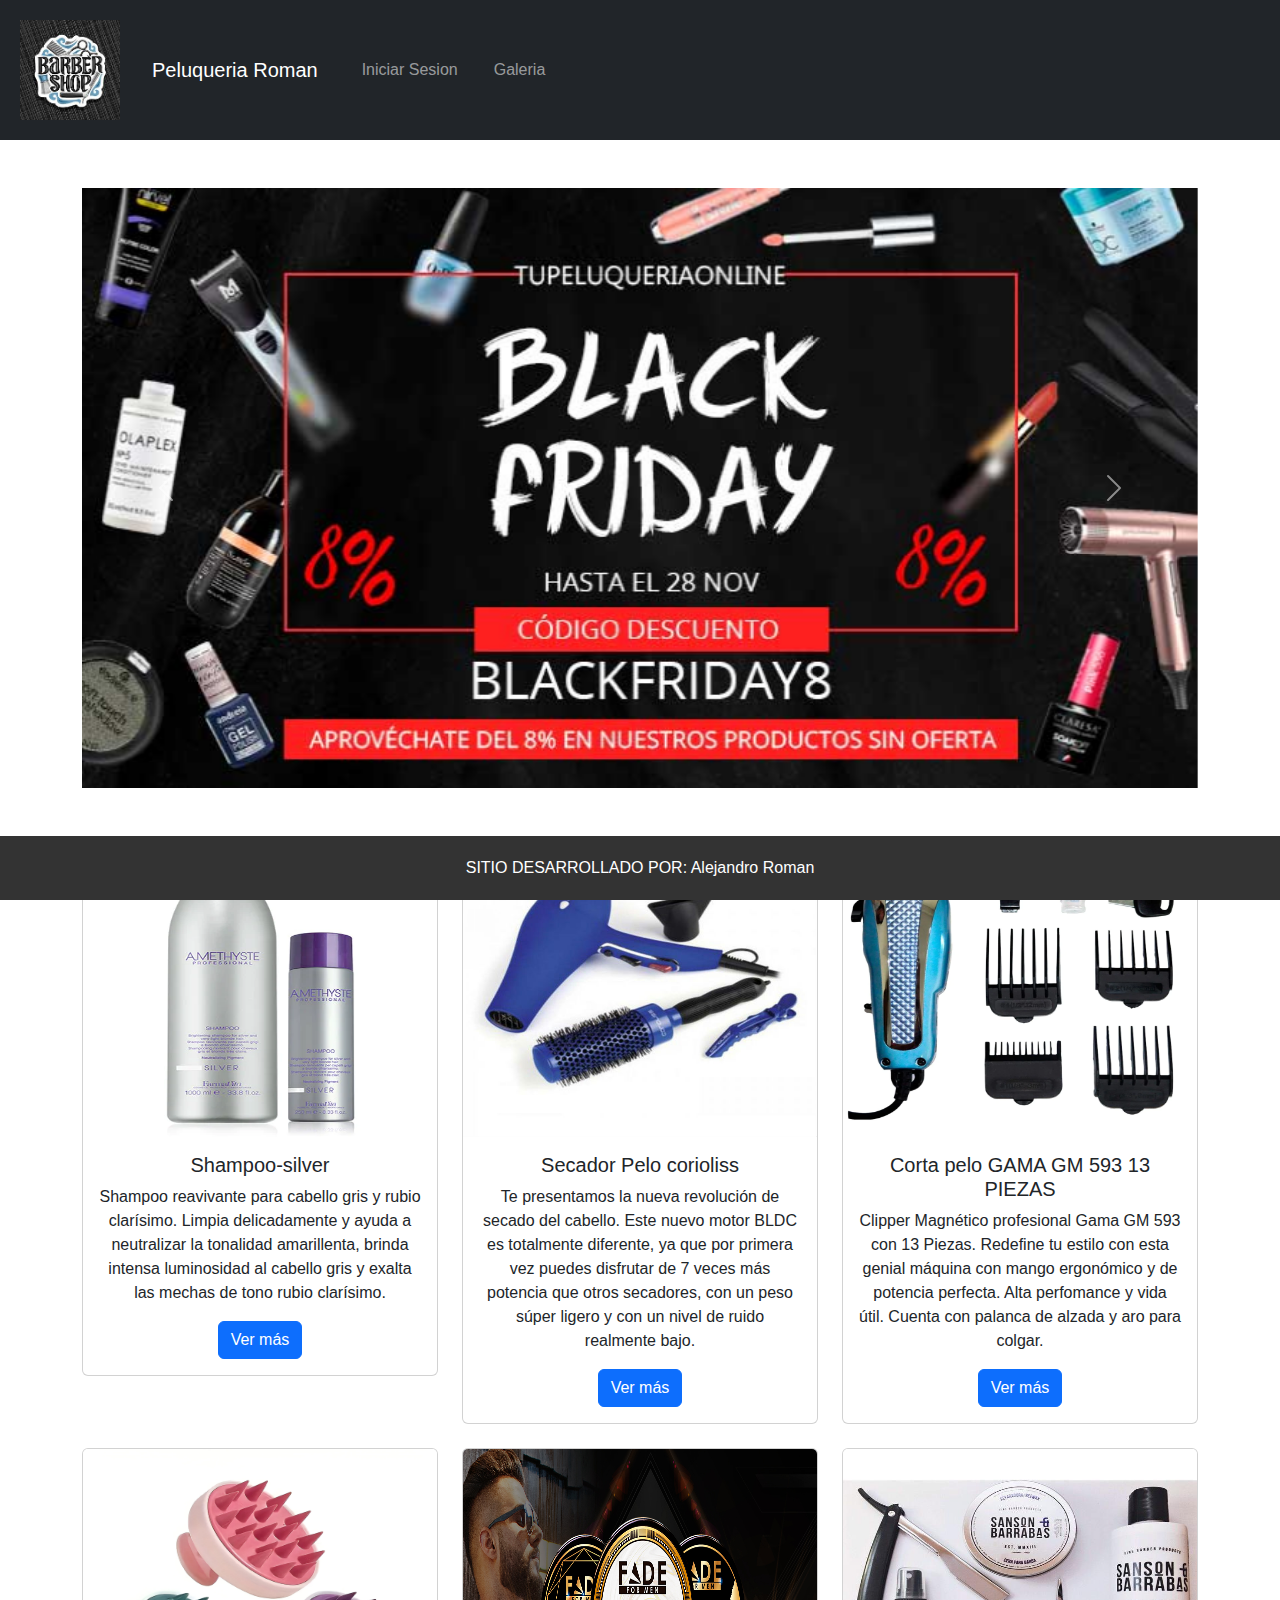
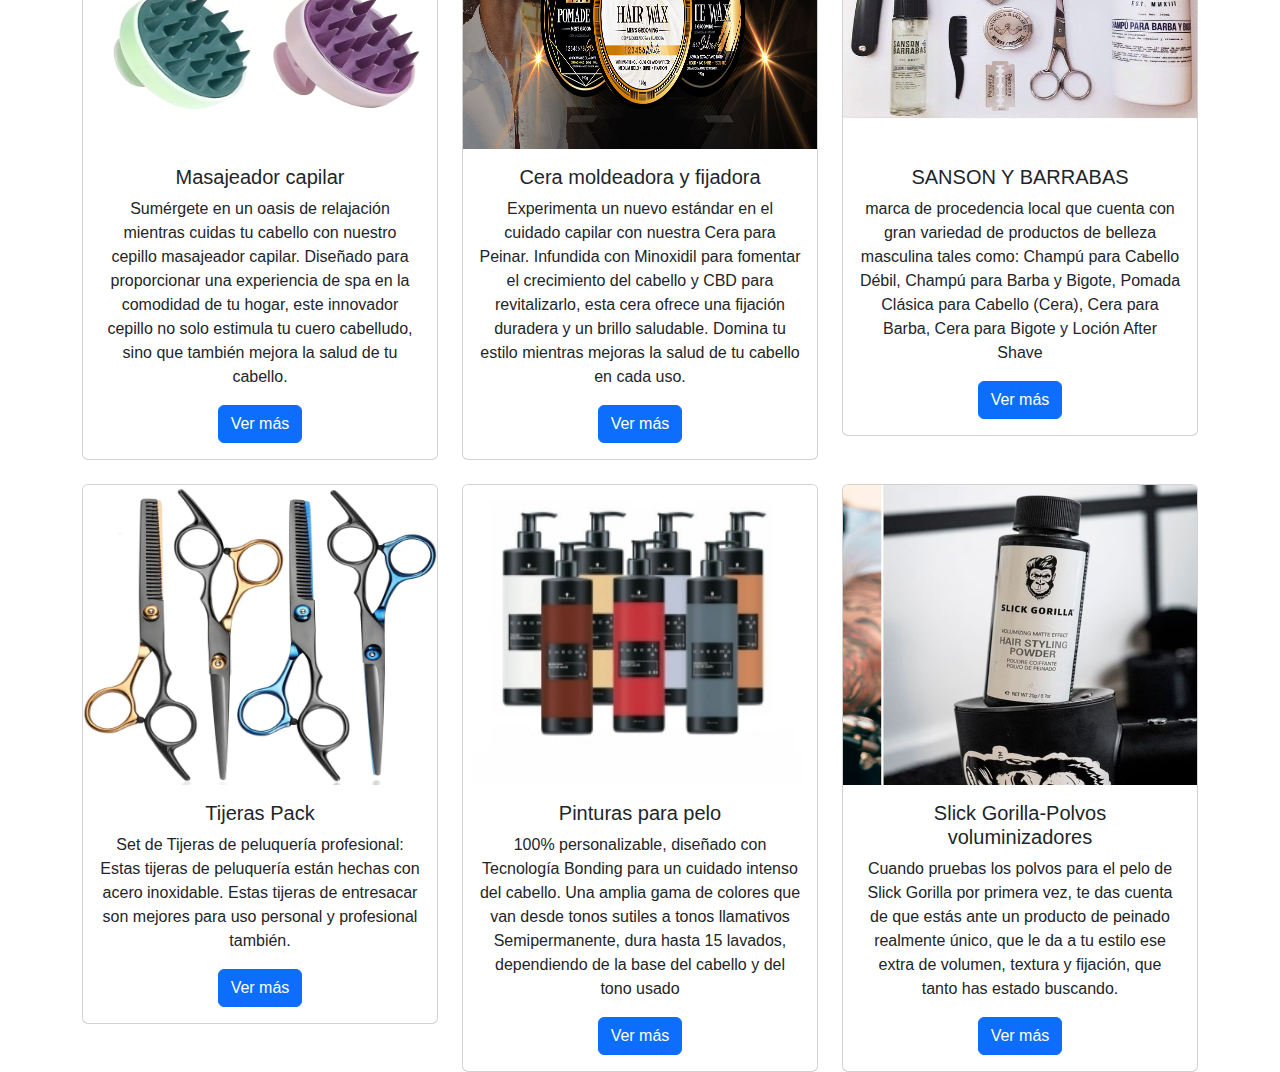
<file: index.html>
<!DOCTYPE html>
<html lang="en">
<head>
    <meta charset="UTF-8">
    <meta name="viewport" content="width=device-width, initial-scale=1.0">
    <title>Peluqueria</title>
    <link href="https://cdn.jsdelivr.net/npm/bootstrap@5.3.3/dist/css/bootstrap.min.css" rel="stylesheet" integrity="sha384-QWTKZyjpPEjISv5WaRU9OFeRpok6YctnYmDr5pNlyT2bRjXh0JMhjY6hW+ALEwIH" crossorigin="anonymous">
    <link rel="stylesheet" href="css/estilos.css">
</head>
<body>
    <header class="bg-dark">
        <img src="imagenes/images.jpg" height="100" alt="">
        <nav class="navbar navbar-expand-lg navbar-dark bg-dark">
            <div class="container">
                <a class="navbar-brand" href="#">Peluqueria Roman</a>
                <button class="navbar-toggler" type="button" data-bs-toggle="collapse" data-bs-target="#navbarNav" aria-controls="navbarNav" aria-expanded="false" aria-label="Toggle navigation">
                    <span class="navbar-toggler-icon"></span>
                </button>
                <div class="collapse navbar-collapse" id="navbarNav">
                    <ul class="navbar-nav ms-auto">
                        <li class="nav-item">
                            <a class="nav-link" href="Login.html">Iniciar Sesion</a>
                        </li>
                        <li class="nav-item">
                            <a class="nav-link" href="Galeria.html">Galeria</a>
                        </li>
                    </ul>
                </div>
            </div>
        </nav>
    </header>

    <div class="container mt-5 text-center">
        <i class="bi bi-camera-fill fs-1 text-danger"></i> 
        <div id="carouselExample" class="carousel slide mt-3">
            <div class="carousel-inner">
              <div class="carousel-item active">
                <img src="imagenes/banner-movil-black-friday-2.jpg" height="600" class="d-block w-100" alt="...">
              </div>
              <div class="carousel-item">
                <img src="imagenes/23-04-2024 22_28_27.png" height="600" class="d-block w-100" alt="...">
              </div>
              <div class="carousel-item">
                <img src="imagenes/23-04-2024 20_33_19.png" height="600" class="d-block w-100" alt="...">
              </div>
            </div>
            <button class="carousel-control-prev" type="button" data-bs-target="#carouselExample" data-bs-slide="prev">
              <span class="carousel-control-prev-icon" aria-hidden="true"></span>
              <span class="visually-hidden">Previous</span>
            </button>
            <button class="carousel-control-next" type="button" data-bs-target="#carouselExample" data-bs-slide="next">
              <span class="carousel-control-next-icon" aria-hidden="true"></span>
              <span class="visually-hidden">Next</span>
            </button>
        </div>
    </div>

    <div class="container mt-5 text-center">
        <div class="row row-cols-1 row-cols-md-3 g-4">
            <div class="col">
                <div class="card">
                    <img src="imagenes/shampoo-silver.webp" height="300"class="card-img-top" alt="...">
                    <div class="card-body">
                        <h5 class="card-title">Shampoo-silver</h5>
                        <p class="card-text">Shampoo reavivante para cabello gris y rubio clarísimo. Limpia delicadamente y ayuda a neutralizar la tonalidad amarillenta, brinda intensa luminosidad al cabello gris y exalta las mechas de tono rubio clarísimo.</p>
                        <a href="Galeria.html" class="btn btn-primary">Ver más</a>
                    </div>
                </div>
            </div>
            <div class="col">
                <div class="card">
                    <img src="imagenes/secador_corioliss_ottimo_mejor_secador_pelo_secador_profesional_corioliss_secador_secadores_profesionales_precios_ofertas_baratos.jpg" height="300" class="card-img-top" alt="...">
                    <div class="card-body">
                        <h5 class="card-title">Secador Pelo corioliss</h5>
                        <p class="card-text">Te presentamos la nueva revolución de secado del cabello. Este nuevo motor BLDC es totalmente diferente, ya que por primera vez puedes disfrutar de 7 veces más potencia que otros secadores, con un peso súper ligero y con un nivel de ruido realmente bajo.</p>
                        <a href="Galeria.html" class="btn btn-primary">Ver más</a>
                    </div>
                </div>
            </div>
            <div class="col">
                <div class="card">
                    <img src="imagenes/123605016_1_1200x.webp" height="300" class="card-img-top" alt="...">
                    <div class="card-body">
                        <h5 class="card-title">Corta pelo GAMA GM 593 13 PIEZAS</h5>
                        <p class="card-text">Clipper Magnético profesional Gama GM 593 con 13 Piezas. Redefine tu estilo con esta genial máquina con mango ergonómico y de potencia perfecta. Alta perfomance y vida útil. Cuenta con palanca de alzada y aro para colgar.</p>
                        <a href="Galeria.html" class="btn btn-primary">Ver más</a>
                    </div>
                </div>
            </div>
            <div class="col">
                <div class="card">
                    <img src="imagenes/masajeador.jpeg"height="300" class="card-img-top" alt="...">
                    <div class="card-body">
                        <h5 class="card-title">Masajeador capilar</h5>
                        <p class="card-text">Sumérgete en un oasis de relajación mientras cuidas tu cabello con nuestro cepillo masajeador capilar. Diseñado para proporcionar una experiencia de spa en la comodidad de tu hogar, este innovador cepillo no solo estimula tu cuero cabelludo, sino que también mejora la salud de tu cabello.</p>
                        <a href="Galeria.html" class="btn btn-primary">Ver más</a>
                    </div>
                </div>
            </div>
            <div class="col">
                <div class="card">
                    <img src="imagenes/BANER-WEB-TDB-Ceras.jpg" height="300"class="card-img-top" alt="...">
                    <div class="card-body">
                        <h5 class="card-title">Cera moldeadora y fijadora</h5>
                        <p class="card-text">Experimenta un nuevo estándar en el cuidado capilar con nuestra Cera para Peinar. Infundida con Minoxidil para fomentar el crecimiento del cabello y CBD para revitalizarlo, esta cera ofrece una fijación duradera y un brillo saludable. Domina tu estilo mientras mejoras la salud de tu cabello en cada uso.</p>
                        <a href="Galeria.html" class="btn btn-primary">Ver más</a>
                    </div>
                </div>
            </div>
            <div class="col">
                <div class="card">
                    <img src="imagenes/packdebarbababbab.jpg"height="300" class="card-img-top" alt="...">
                    <div class="card-body">
                        <h5 class="card-title">SANSON Y BARRABAS</h5>
                        <p class="card-text">marca de procedencia local que cuenta con gran variedad de productos de belleza masculina tales como: Champú para Cabello Débil, Champú para Barba y Bigote, Pomada Clásica para Cabello (Cera), Cera para Barba, Cera para Bigote y Loción After Shave</p>
                        <a href="Galeria.html" class="btn btn-primary">Ver más</a>
                    </div>
                </div>
            </div>
            <div class="col">
                <div class="card">
                    <img src="imagenes/tijeras.webp" height="300"class="card-img-top" alt="...">
                    <div class="card-body">
                        <h5 class="card-title">Tijeras Pack</h5>
                        <p class="card-text">Set de Tijeras de peluquería profesional: Estas tijeras de peluquería están hechas con acero inoxidable. Estas tijeras de entresacar son mejores para uso personal y profesional también.</p>
                        <a href="Galeria.html" class="btn btn-primary">Ver más</a>
                    </div>
                </div>
            </div>
            <div class="col">
                <div class="card">
                    <img src="imagenes/mascarillas-color-chroma-id-schwarzkopf.jpg" height="300" class="card-img-top" alt="...">
                    <div class="card-body">
                        <h5 class="card-title">Pinturas para pelo</h5>
                        <p class="card-text">100% personalizable, diseñado con Tecnología Bonding para un cuidado intenso del cabello.
                            Una amplia gama de  colores que van desde tonos sutiles a tonos llamativos
                            Semipermanente, dura hasta 15 lavados, dependiendo de la base del cabello y del tono usado </p>
                        <a href="Galeria.html" class="btn btn-primary">Ver más</a>
                    </div>
                </div>
            </div>
            <div class="col">
                <div class="card">
                    <img src="imagenes/polvo para el pelo.avif" height="300" class="card-img-top" alt="...">
                    <div class="card-body">
                        <h5 class="card-title">Slick Gorilla-Polvos voluminizadores</h5>
                        <p class="card-text">Cuando pruebas los polvos para el pelo de Slick Gorilla por primera vez, te das cuenta de que estás ante un producto de peinado realmente único, que le da a tu estilo ese extra de volumen, textura y fijación, que tanto has estado buscando.</p>
                        <a href="Galeria.html" class="btn btn-primary">Ver más</a>
                    </div>
                </div>
            </div>
        </div>
    </div>


    <footer class="text-center mt-5">
        SITIO DESARROLLADO POR: Alejandro Roman
    </footer>
    <script src="https://cdn.jsdelivr.net/npm/bootstrap@5.3.3/dist/js/bootstrap.bundle.min.js" integrity="sha384-YvpcrYf0tY3lHB60NNkmXc5s9fDVZLESaAA55NDzOxhy9GkcIdslK1eN7N6jIeHz" crossorigin="anonymous"></script>
</body>
</html>
</file>
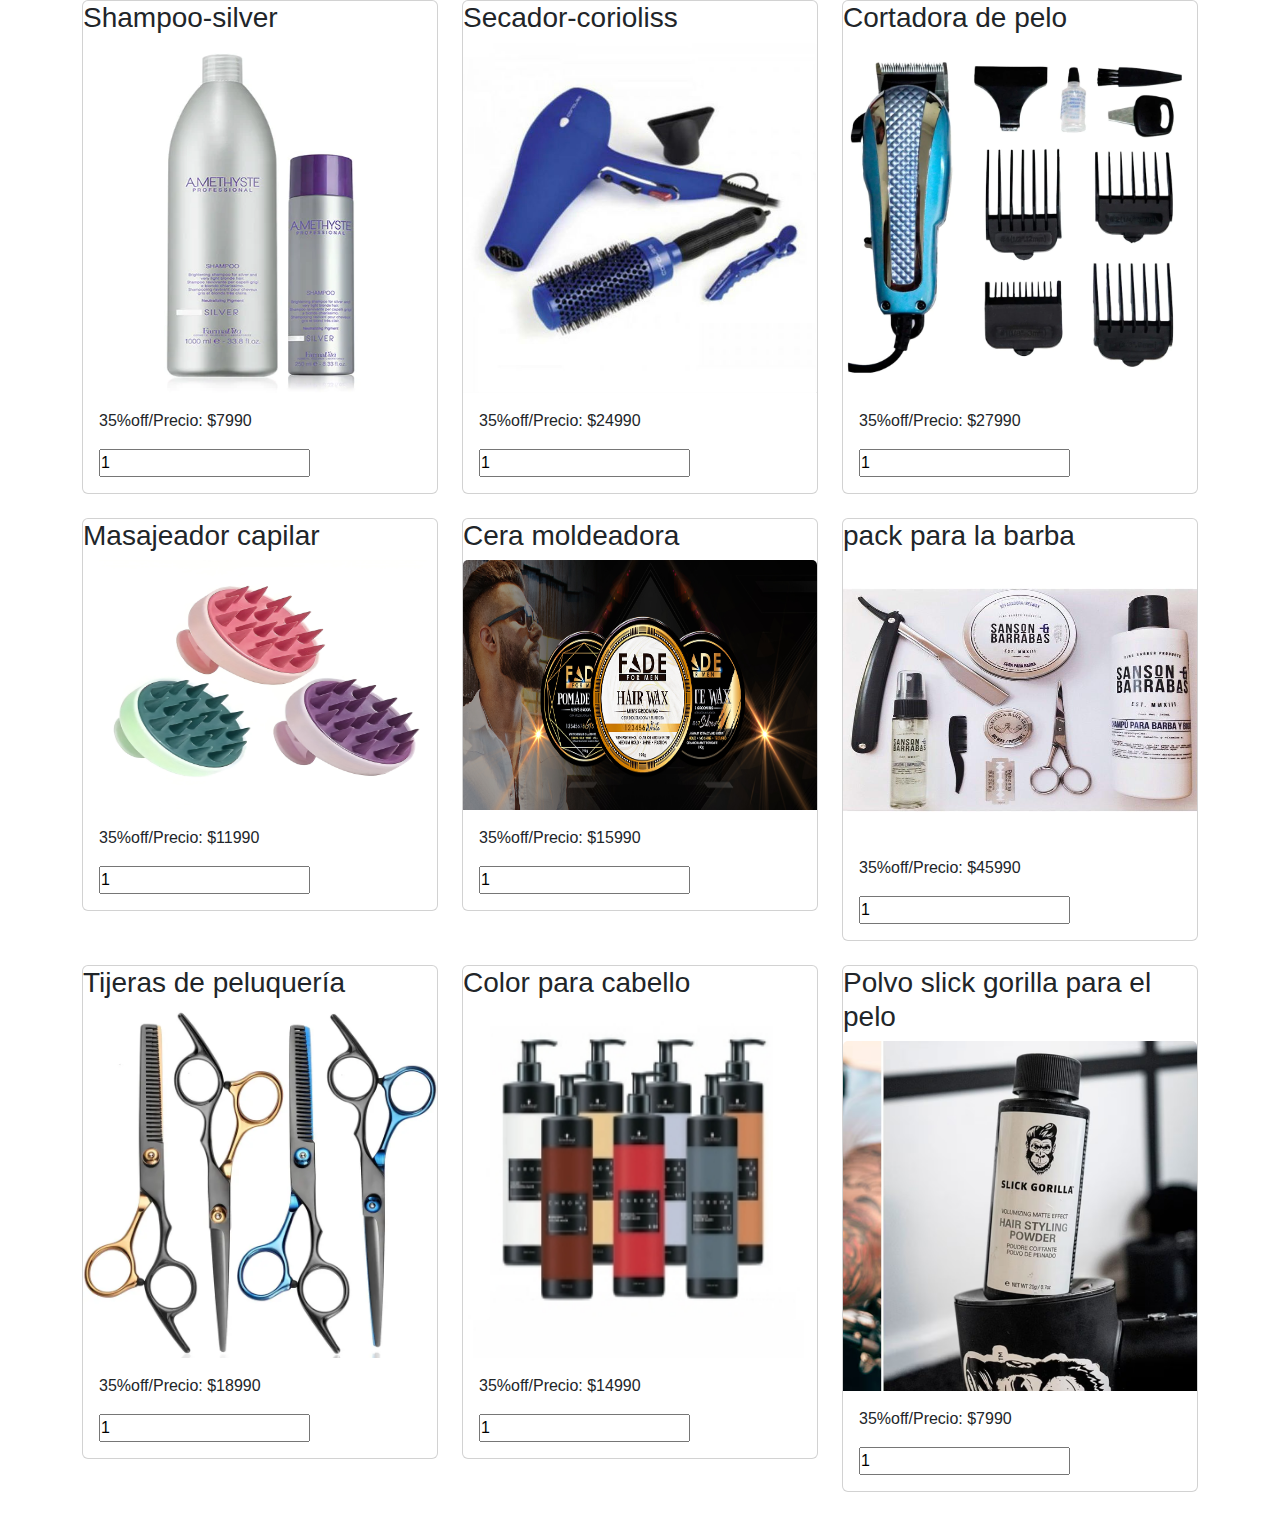
<file: Galeria.html>
<!DOCTYPE html>
<html lang="en">
<head>
    <meta charset="UTF-8">
    <meta name="viewport" content="width=device-width, initial-scale=1.0">
    <title>Document</title>
    <link rel="stylesheet" href="https://cdnjs.cloudflare.com/ajax/libs/twitter-bootstrap/5.3.0/css/bootstrap.min.css">
    <link rel="stylesheet" href="css/estilos.css">
</head>
<body>
    <section>
        <article>
            <div class="container">
                <div class="row row-cols-1 row-cols-md-3 g-4">
                    <div class="col">
                      <div class="card">
                        <h3 class="card-title">Shampoo-silver</h3>
                        <img src="imagenes/shampoo-silver.webp" height="350" class="card-img-top" alt="...">
                        <div class="card-body">
                            <p>35%off/Precio: $7990</p>
                            <input type="number" id="cantidad1" name="cantidad1" value="1">
                        </div>
                      </div>
                    </div>
                    <div class="col">
                      <div class="card">
                        <h3 class="card-title">Secador-corioliss</h3>
                        <img src="imagenes/secador_corioliss_ottimo_mejor_secador_pelo_secador_profesional_corioliss_secador_secadores_profesionales_precios_ofertas_baratos.jpg" height="350" class="card-img-top" alt="...">
                        <div class="card-body">
                            <p>35%off/Precio: $24990</p>
                            <input type="number" id="cantidad2" name="cantidad2" value="1">
                        </div>
                      </div>
                    </div>
                    <div class="col">
                      <div class="card">
                        <h3 class="card-title">Cortadora de pelo</h3>
                        <img src="imagenes/123605016_1_1200x.webp" height="350" class="card-img-top" alt="...">
                        <div class="card-body">
                            <p>35%off/Precio: $27990</p>
                            <input type="number" id="cantidad3" name="cantidad3" value="1">
                        </div>
                      </div>
                    </div>
                    <div class="col">
                      <div class="card">
                        <h3 class="card-title">Masajeador capilar</h3>
                        <img src="imagenes/masajeador.jpeg" height="250" class="card-img-top" alt="...">
                        <div class="card-body">
                            <p>35%off/Precio: $11990</p>
                            <input type="number" id="cantidad4" name="cantidad4" value="1">
                        </div>
                      </div>
                    </div>
                    <div class="col">
                      <div class="card">
                        <h3 class="card-title">Cera moldeadora</h3>
                        <img src="imagenes/BANER-WEB-TDB-Ceras.jpg" height="250" class="card-img-top" alt="...">
                        <div class="card-body">
                            <p>35%off/Precio: $15990</p>
                            <input type="number" id="cantidad5" name="cantidad5" value="1">
                        </div>
                      </div>
                    </div>
                    <div class="col">
                      <div class="card">
                        <h3 class="card-title">pack para la barba</h3>
                        <img src="imagenes/packdebarbababbab.jpg" height="280" class="card-img-top" alt="...">
                        <div class="card-body">
                            <p>35%off/Precio: $45990</p>
                            <input type="number" id="cantidad6" name="cantidad6" value="1">
                        </div>
                      </div>
                    </div>
                    <div class="col">
                      <div class="card">
                        <h3 class="card-title">Tijeras de peluquería</h3>
                        <img src="imagenes/tijeras.webp" height="350" class="card-img-top" alt="...">
                        <div class="card-body">
                            <p>35%off/Precio: $18990</p>
                            <input type="number" id="cantidad7" name="cantidad7" value="1">
                        </div>
                      </div>
                    </div>
                    <div class="col">
                      <div class="card">
                        <h3 class="card-title">Color para cabello</h3>
                        <img src="imagenes/mascarillas-color-chroma-id-schwarzkopf.jpg" height="350" class="card-img-top" alt="...">
                        <div class="card-body">
                            <p>35%off/Precio: $14990</p>
                            <input type="number" id="cantidad8" name="cantidad8" value="1">
                        </div>
                      </div>
                    </div>
                    <div class="col">
                      <div class="card">
                        <h3 class="card-title">Polvo slick gorilla para el pelo</h3>
                        <img src="imagenes/polvo para el pelo.avif" height="350" class="card-img-top" alt="...">
                        <div class="card-body">
                            <p>35%off/Precio: $7990</p>
                            <input type="number" id="cantidad9" name="cantidad9" value="1">
                        </div>
                      </div>
                    </div>
                </div>
            </div>
        </article>
    </section>
</body>
</html>
</file>
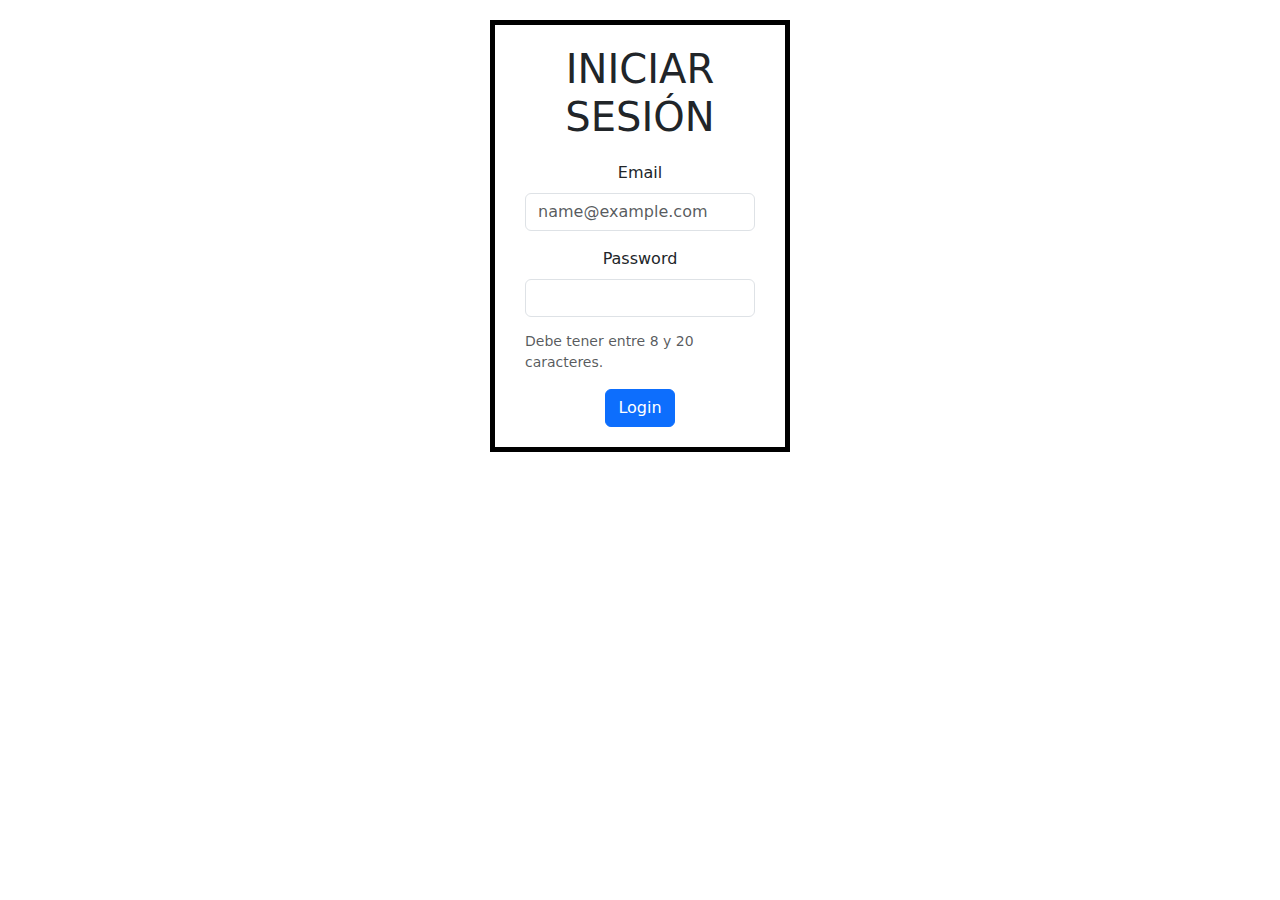
<file: Login.html>
<!DOCTYPE html>
<html lang="en">
<head>
    <meta charset="UTF-8">
    <meta name="viewport" content="width=device-width, initial-scale=1.0">
    <title>Iniciar Sesión</title>
    <link href="https://cdn.jsdelivr.net/npm/bootstrap@5.3.3/dist/css/bootstrap.min.css" rel="stylesheet" integrity="sha384-QWTKZyjpPEjISv5WaRU9OFeRpok6YctnYmDr5pNlyT2bRjXh0JMhjY6hW+ALEwIH" crossorigin="anonymous">
    <style>
        body {
            width: 300px;
            margin: 20px auto;
            padding: 20px 30px;
            border: 5px solid black;
            text-align: center;
        }

        header {
            margin-bottom: 20px;
        }

        .password-help {
            text-align: left;
            margin-top: -10px;
        }
    </style>
</head>
<body>
    <header>
        <h1 class="display-6">INICIAR SESIÓN</h1>
    </header>
    <form>
        <div class="mb-3">
            <label for="exampleFormControlInput1" class="form-label">Email</label>
            <input type="email" class="form-control" id="exampleFormControlInput1" placeholder="name@example.com">
        </div>
        <div class="mb-3">
            <label for="inputPassword6" class="form-label">Password</label>
            <input type="password" id="inputPassword6" class="form-control" aria-describedby="passwordHelpInline">
            <br/>
            <div id="passwordHelpInline" class="form-text password-help">
                Debe tener entre 8 y 20 caracteres.
            </div>
        </div>
        <button type="submit" class="btn btn-primary">Login</button>
    </form>
</body>
<script src="https://cdn.jsdelivr.net/npm/bootstrap@5.3.3/dist/js/bootstrap.bundle.min.js" integrity="sha384-YvpcrYf0tY3lHB60NNkmXc5s9fDVZLESaAA55NDzOxhy9GkcIdslK1eN7N6jIeHz" crossorigin="anonymous"></script>
</html>
</file>
<file: css/estilos.css>
*{
    margin: 0px;
    padding: 0px;
    font-family: calibri, arial;
}
header {
    display: flex;
    align-items: center;
    padding: 10px;
    background-color: #ffffff;
}
header img#logoEmpresa {
    width: 100px;

}
nav {
    padding-left: 1200px;
    
}
/* Estilos para el header */
header {
    background-color: #ffffff;
    color: #000000;
    padding: 20px;
}

.header-container {
    display: flex;
    justify-content: space-between;
    align-items: center;
}

nav a {
    color: #000000;
    text-decoration: none;
    margin-left: 20px;
}

nav a:hover {
    text-decoration: underline;
}

/* Estilos para el main */
main {
    padding: 20px;
    text-align: center;
}

.banner {
    max-width: 100%;
    height: auto;
}
footer {
    background-color: #333;
    color: #fff;
    text-align: center;
    padding: 20px;
    position: fixed;
    bottom: 0;
    width: 100%;
}
</file>
